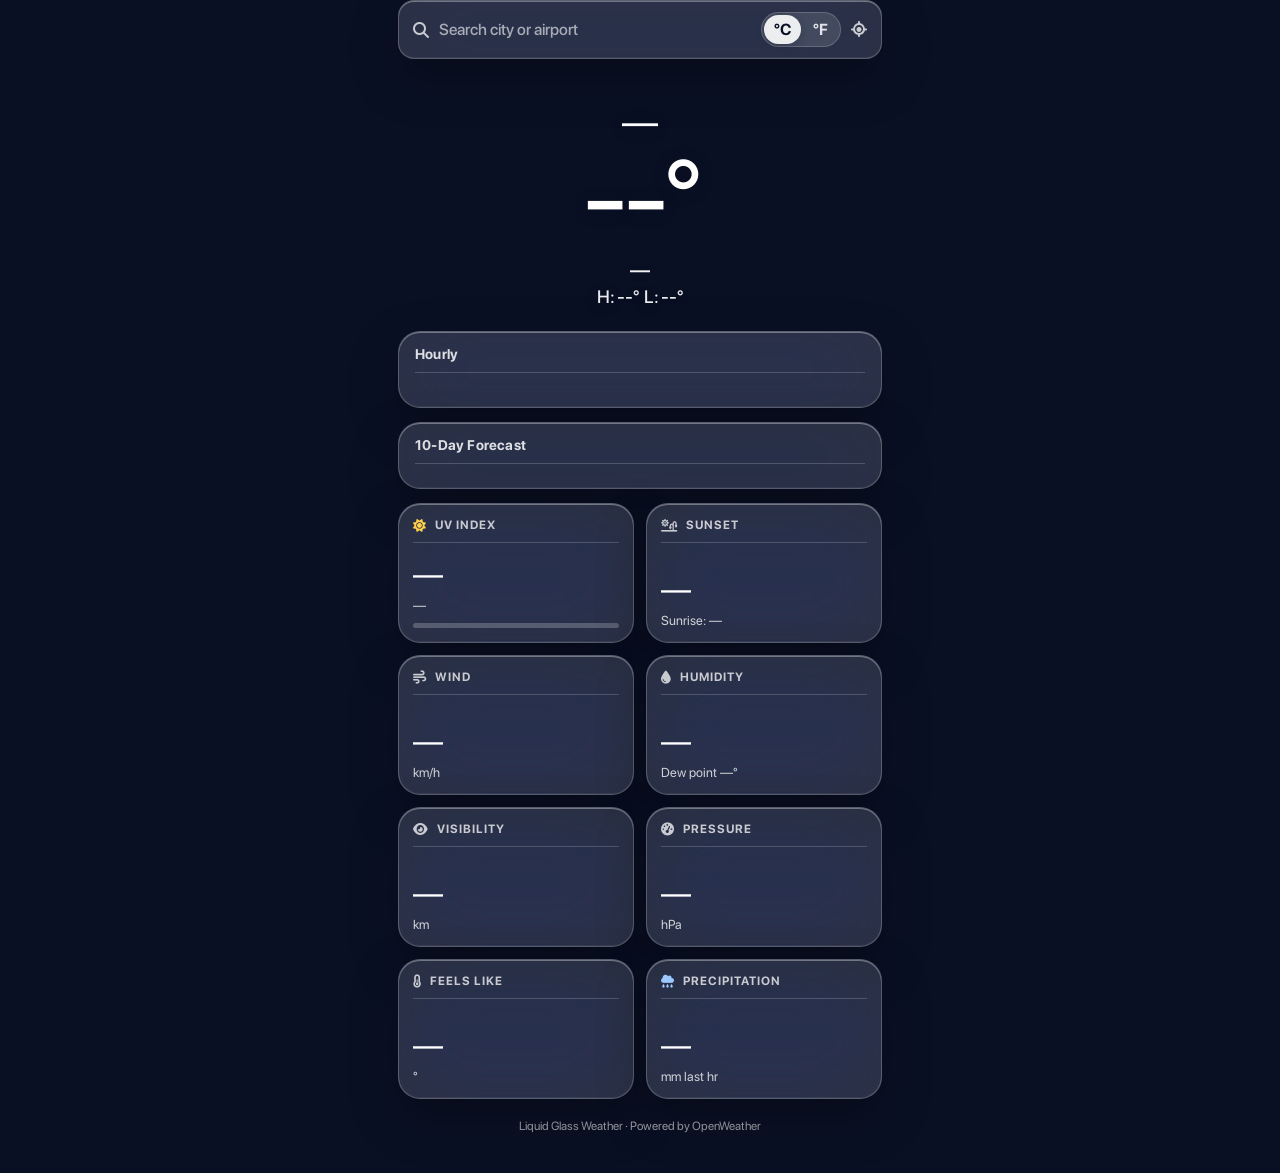
<file: public/weather/weather.html>
<!DOCTYPE html>
<html lang="en">
<head>
<meta charset="UTF-8" />
<meta name="viewport" content="width=device-width, initial-scale=1.0, viewport-fit=cover" />
<title>Weather — Liquid Glass</title>
<link rel="icon" href="./favicon.svg" type="image/svg+xml" />
<link rel="stylesheet" href="weather.css" />
<link rel="stylesheet" href="https://cdnjs.cloudflare.com/ajax/libs/font-awesome/6.5.2/css/all.min.css" />
</head>
<body>
  <div class="bg-layer" id="bgA"></div>
  <div class="bg-layer" id="bgB"></div>
  <div class="bg-overlay"></div>

  <main class="app">
    <!-- Search -->
    <div class="search-wrap">
      <div class="search-bar glass">
        <i class="fa-solid fa-magnifying-glass"></i>
        <input id="searchInput" type="text" placeholder="Search city or airport" autocomplete="off" spellcheck="false" />
        <div class="unit-toggle" id="unitToggle" role="tablist" aria-label="Temperature unit">
          <button class="unit-btn active" data-unit="C" type="button">°C</button>
          <button class="unit-btn" data-unit="F" type="button">°F</button>
        </div>
        <button id="locBtn" title="My location"><i class="fa-solid fa-location-crosshairs"></i></button>
      </div>
      <div class="suggest glass" id="suggest" role="listbox"></div>
    </div>

    <!-- Hero -->
    <section class="hero">
      <h1 id="city">—</h1>
      <div class="temp-row">
        <span id="temp" class="temp">--</span>
        <span class="deg">°</span>
      </div>
      <p id="cond" class="cond">—</p>
      <p class="hilo">H:<span id="hi">--°</span>  L:<span id="lo">--°</span></p>
    </section>

    <!-- Hourly -->
    <section class="card glass">
      <header class="card-h"><span>Hourly</span></header>
      <div class="hourly" id="hourly"></div>
    </section>

    <!-- 10-day -->
    <section class="card glass">
      <header class="card-h"><span>10-Day Forecast</span></header>
      <div class="daily" id="daily"></div>
    </section>

    <!-- Grid metrics -->
    <section class="grid">
      <div class="card glass small">
        <header class="card-h"><i class="fa-solid fa-sun"></i><span>UV INDEX</span></header>
        <div class="metric"><span id="uv" class="big">—</span><span id="uvLabel" class="sub">—</span>
          <div class="uv-bar"><div id="uvFill"></div></div>
        </div>
      </div>
      <div class="card glass small">
        <header class="card-h"><i class="fa-solid fa-sun-plant-wilt"></i><span>SUNSET</span></header>
        <div class="metric"><span id="sunset" class="big">—</span><span class="sub">Sunrise: <span id="sunrise">—</span></span></div>
      </div>
      <div class="card glass small">
        <header class="card-h"><i class="fa-solid fa-wind"></i><span>WIND</span></header>
        <div class="metric"><span id="wind" class="big">—</span><span class="sub">km/h</span></div>
      </div>
      <div class="card glass small">
        <header class="card-h"><i class="fa-solid fa-droplet"></i><span>HUMIDITY</span></header>
        <div class="metric"><span id="hum" class="big">—</span><span class="sub">Dew point <span id="dew">—</span>°</span></div>
      </div>
      <div class="card glass small">
        <header class="card-h"><i class="fa-solid fa-eye"></i><span>VISIBILITY</span></header>
        <div class="metric"><span id="vis" class="big">—</span><span class="sub">km</span></div>
      </div>
      <div class="card glass small">
        <header class="card-h"><i class="fa-solid fa-gauge-high"></i><span>PRESSURE</span></header>
        <div class="metric"><span id="press" class="big">—</span><span class="sub">hPa</span></div>
      </div>
      <div class="card glass small">
        <header class="card-h"><i class="fa-solid fa-temperature-half"></i><span>FEELS LIKE</span></header>
        <div class="metric"><span id="feels" class="big">—</span><span class="sub">°</span></div>
      </div>
      <div class="card glass small">
        <header class="card-h"><i class="fa-solid fa-cloud-rain"></i><span>PRECIPITATION</span></header>
        <div class="metric"><span id="precip" class="big">—</span><span class="sub">mm last hr</span></div>
      </div>
    </section>

    <footer class="foot">Liquid Glass Weather · Powered by OpenWeather</footer>
  </main>

  <script src="weather.js"></script>
</body>
</html>
</file>
<file: public/weather/weather.css>
@font-face{font-family:"SF Pro";src:url("./fonts/SFProDisplay-Regular.otf") format("opentype");font-weight:400;font-display:swap}
@font-face{font-family:"SF Pro";src:url("./fonts/SFProDisplay-Medium.otf") format("opentype");font-weight:500;font-display:swap}
@font-face{font-family:"SF Pro";src:url("./fonts/SFProDisplay-Bold.otf") format("opentype");font-weight:700;font-display:swap}
@font-face{font-family:"SF Pro";src:url("./fonts/SFProDisplay-ThinItalic.otf") format("opentype");font-weight:200;font-style:italic;font-display:swap}

*{box-sizing:border-box;margin:0;padding:0;-webkit-tap-highlight-color:transparent}
html,body{min-height:100%;background:#0a1024;color:#fff;font-family:"SF Pro",-apple-system,BlinkMacSystemFont,system-ui,sans-serif;-webkit-font-smoothing:antialiased;overflow-x:hidden}

/* Crossfading background layers */
.bg-layer{position:fixed;inset:0;width:100vw;height:100vh;background-size:cover;background-position:center;background-repeat:no-repeat;z-index:-2;opacity:0;transition:opacity 1.4s ease-in-out;will-change:opacity}
.bg-layer.active{opacity:1}
.bg-overlay{position:fixed;inset:0;background:linear-gradient(180deg,rgba(0,0,0,.18) 0%,rgba(0,0,0,.05) 35%,rgba(0,0,0,.32) 100%);z-index:-1;pointer-events:none}

.app{max-width:480px;margin:0 auto;padding:env(safe-area-inset-top,18px) 18px 40px;display:flex;flex-direction:column;gap:14px}

/* Apple liquid glass */
.glass{
  background:rgba(255,255,255,.14);
  backdrop-filter:blur(40px) saturate(180%);
  -webkit-backdrop-filter:blur(40px) saturate(180%);
  border:1px solid rgba(255,255,255,.22);
  border-radius:22px;
  box-shadow:
    inset 0 1px 0 rgba(255,255,255,.35),
    inset 0 -1px 0 rgba(255,255,255,.06),
    0 18px 50px rgba(0,0,0,.28);
}

/* Search */
.search-wrap{position:relative}
.search-bar{display:flex;align-items:center;gap:10px;padding:11px 14px;border-radius:16px}
.search-bar i{color:rgba(255,255,255,.75)}
.search-bar input{flex:1;background:transparent;border:0;outline:0;color:#fff;font:500 16px "SF Pro",sans-serif}
.search-bar input::placeholder{color:rgba(255,255,255,.6)}
.search-bar button{background:transparent;border:0;color:rgba(255,255,255,.85);cursor:pointer;font-size:16px}

.suggest{position:absolute;top:calc(100% + 6px);left:0;right:0;border-radius:16px;padding:6px;z-index:5;display:none;max-height:280px;overflow-y:auto}
.suggest.open{display:block;animation:fade .18s ease-out}
.suggest .item{padding:10px 12px;border-radius:12px;cursor:pointer;display:flex;align-items:center;gap:10px;font-size:15px;color:#fff;transition:background .15s}
.suggest .item:hover,.suggest .item.active{background:rgba(255,255,255,.16)}
.suggest .item i{color:rgba(255,255,255,.7);font-size:13px}
.suggest .muted{color:rgba(255,255,255,.6);font-size:13px;padding:10px 12px}
@keyframes fade{from{opacity:0;transform:translateY(-4px)}to{opacity:1;transform:none}}

/* Smooth content swap */
.swap{transition:opacity .5s ease}
.swap.fading{opacity:0}

/* Hero */
.hero{text-align:center;padding:28px 8px 10px;text-shadow:0 2px 18px rgba(0,0,0,.18)}
.hero h1{font-weight:400;font-size:36px;letter-spacing:.2px}
.temp-row{display:inline-flex;align-items:flex-start;justify-content:center;font-weight:200}
.temp{font-size:108px;line-height:1;letter-spacing:-5px;font-weight:200}
.deg{font-size:108px;line-height:1;font-weight:200;letter-spacing:-5px}
.cond{color:#fff;font-size:20px;margin-top:6px;font-weight:500;opacity:.95}
.hilo{margin-top:4px;color:rgba(255,255,255,.92);font-size:18px;font-weight:500}
.hilo span{margin-left:2px}

/* Card */
.card{padding:14px 16px}
.card-h{display:flex;align-items:center;gap:8px;color:rgba(255,255,255,.85);font-size:14px;font-weight:600;letter-spacing:.2px;padding-bottom:10px;border-bottom:1px solid rgba(255,255,255,.18);margin-bottom:10px}
.card.small .card-h{font-size:12px;font-weight:600;letter-spacing:1px;text-transform:uppercase;color:rgba(255,255,255,.75)}
.card-h i{font-size:13px}

/* Hourly */
.hourly{display:flex;gap:18px;overflow-x:auto;scrollbar-width:none;padding:4px 2px 6px}
.hourly::-webkit-scrollbar{display:none}
.h-item{display:flex;flex-direction:column;align-items:center;gap:10px;min-width:46px;font-size:15px}
.h-item .h-t{color:#fff;font-weight:500;font-size:15px}
.h-item i{font-size:24px;filter:drop-shadow(0 2px 6px rgba(0,0,0,.25))}
.h-item .h-tm{font-weight:500;font-size:20px}
.h-item .h-pop{font-size:11px;color:#7ec8ff;margin-top:-4px}
.fa-sun,.fa-cloud-sun,.fa-cloud-moon,.fa-cloud-bolt{color:#ffd24a}
.fa-cloud,.fa-clouds{color:#e6ecf5}
.fa-cloud-sun-rain,.fa-cloud-moon-rain,.fa-cloud-showers-heavy,.fa-cloud-rain{color:#9cc7ff}
.fa-snowflake{color:#cfe9ff}
.fa-moon{color:#f5e9b8}

/* Daily */
.daily{display:flex;flex-direction:column}
.d-row{display:grid;grid-template-columns:62px 32px 44px 1fr 44px;align-items:center;gap:12px;padding:10px 0;border-top:1px solid rgba(255,255,255,.14)}
.d-row:first-child{border-top:0}
.d-day{font-weight:500;font-size:18px}
.d-row i{font-size:22px;text-align:center}
.d-lo,.d-hi{font-size:17px;text-align:center;color:rgba(255,255,255,.85)}
.d-hi{color:#fff;font-weight:500}
.d-bar{position:relative;height:6px;background:rgba(255,255,255,.22);border-radius:99px;overflow:hidden}
.d-bar span{position:absolute;top:0;bottom:0;border-radius:99px;background:linear-gradient(90deg,#5cd0ff,#ffd166,#ff7a59)}

/* Metrics */
.grid{display:grid;grid-template-columns:1fr 1fr;gap:12px}
.card.small{padding:14px;min-height:140px;display:flex;flex-direction:column}
.metric{display:flex;flex-direction:column;justify-content:flex-end;flex:1}
.big{font-size:30px;font-weight:400;letter-spacing:-.5px}
.sub{font-size:13px;color:rgba(255,255,255,.78);margin-top:6px}
.uv-bar{height:5px;background:rgba(255,255,255,.22);border-radius:99px;margin-top:10px;overflow:hidden}
.uv-bar #uvFill{height:100%;background:linear-gradient(90deg,#7be37b,#ffd166,#ff7a59,#ff3b6b,#a45cff);width:0%;transition:width .6s ease}

.foot{text-align:center;font-size:12px;color:rgba(255,255,255,.6);margin-top:6px}

.loading{opacity:.55;animation:pulse 1.2s ease-in-out infinite}
@keyframes pulse{50%{opacity:.85}}

@media(min-width:520px){.app{max-width:520px}}

/* Unit toggle */
.unit-toggle{display:inline-flex;background:rgba(255,255,255,.12);border:1px solid rgba(255,255,255,.18);border-radius:99px;padding:2px;gap:2px}
.unit-btn{background:transparent;border:0;color:rgba(255,255,255,.75);font:600 13px "SF Pro",sans-serif;padding:5px 10px;border-radius:99px;cursor:pointer;transition:all .25s ease;min-width:34px}
.unit-btn.active{background:rgba(255,255,255,.9);color:#0a1024;box-shadow:0 2px 8px rgba(0,0,0,.18)}
</file>
